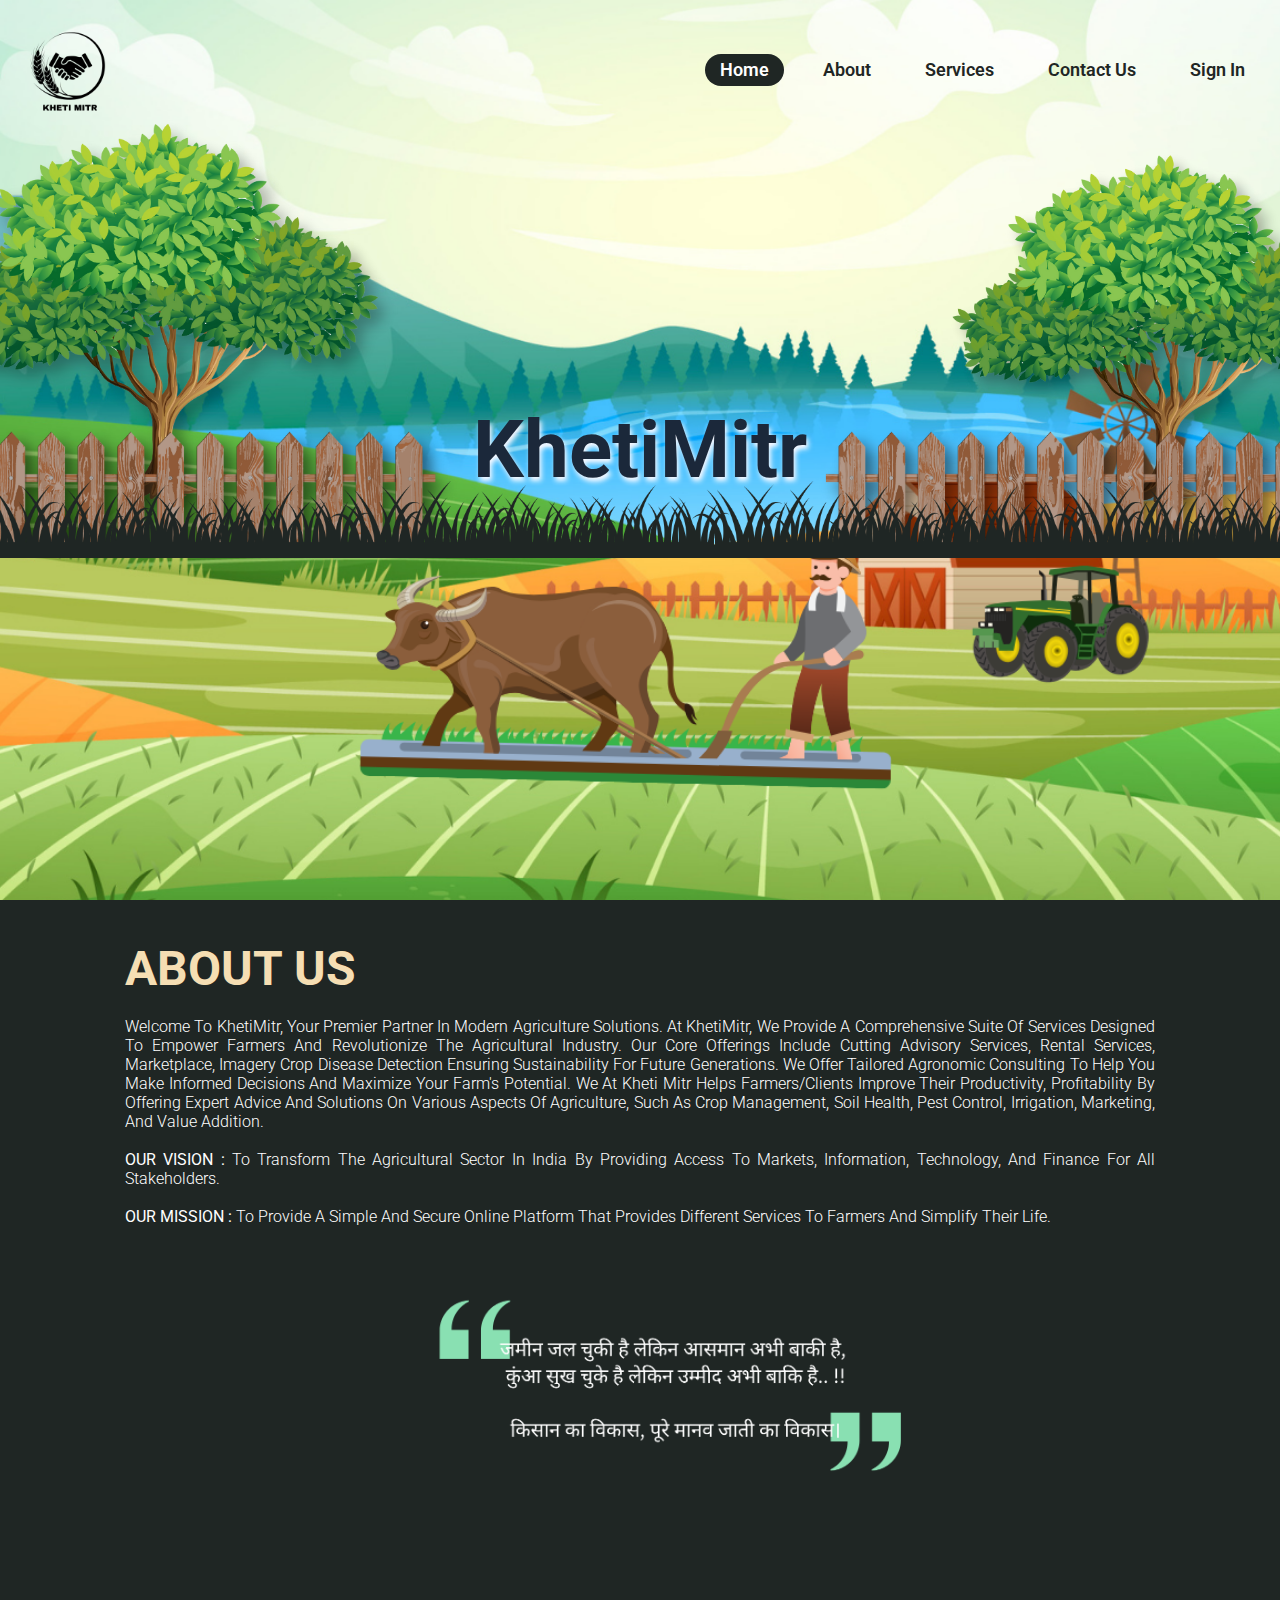
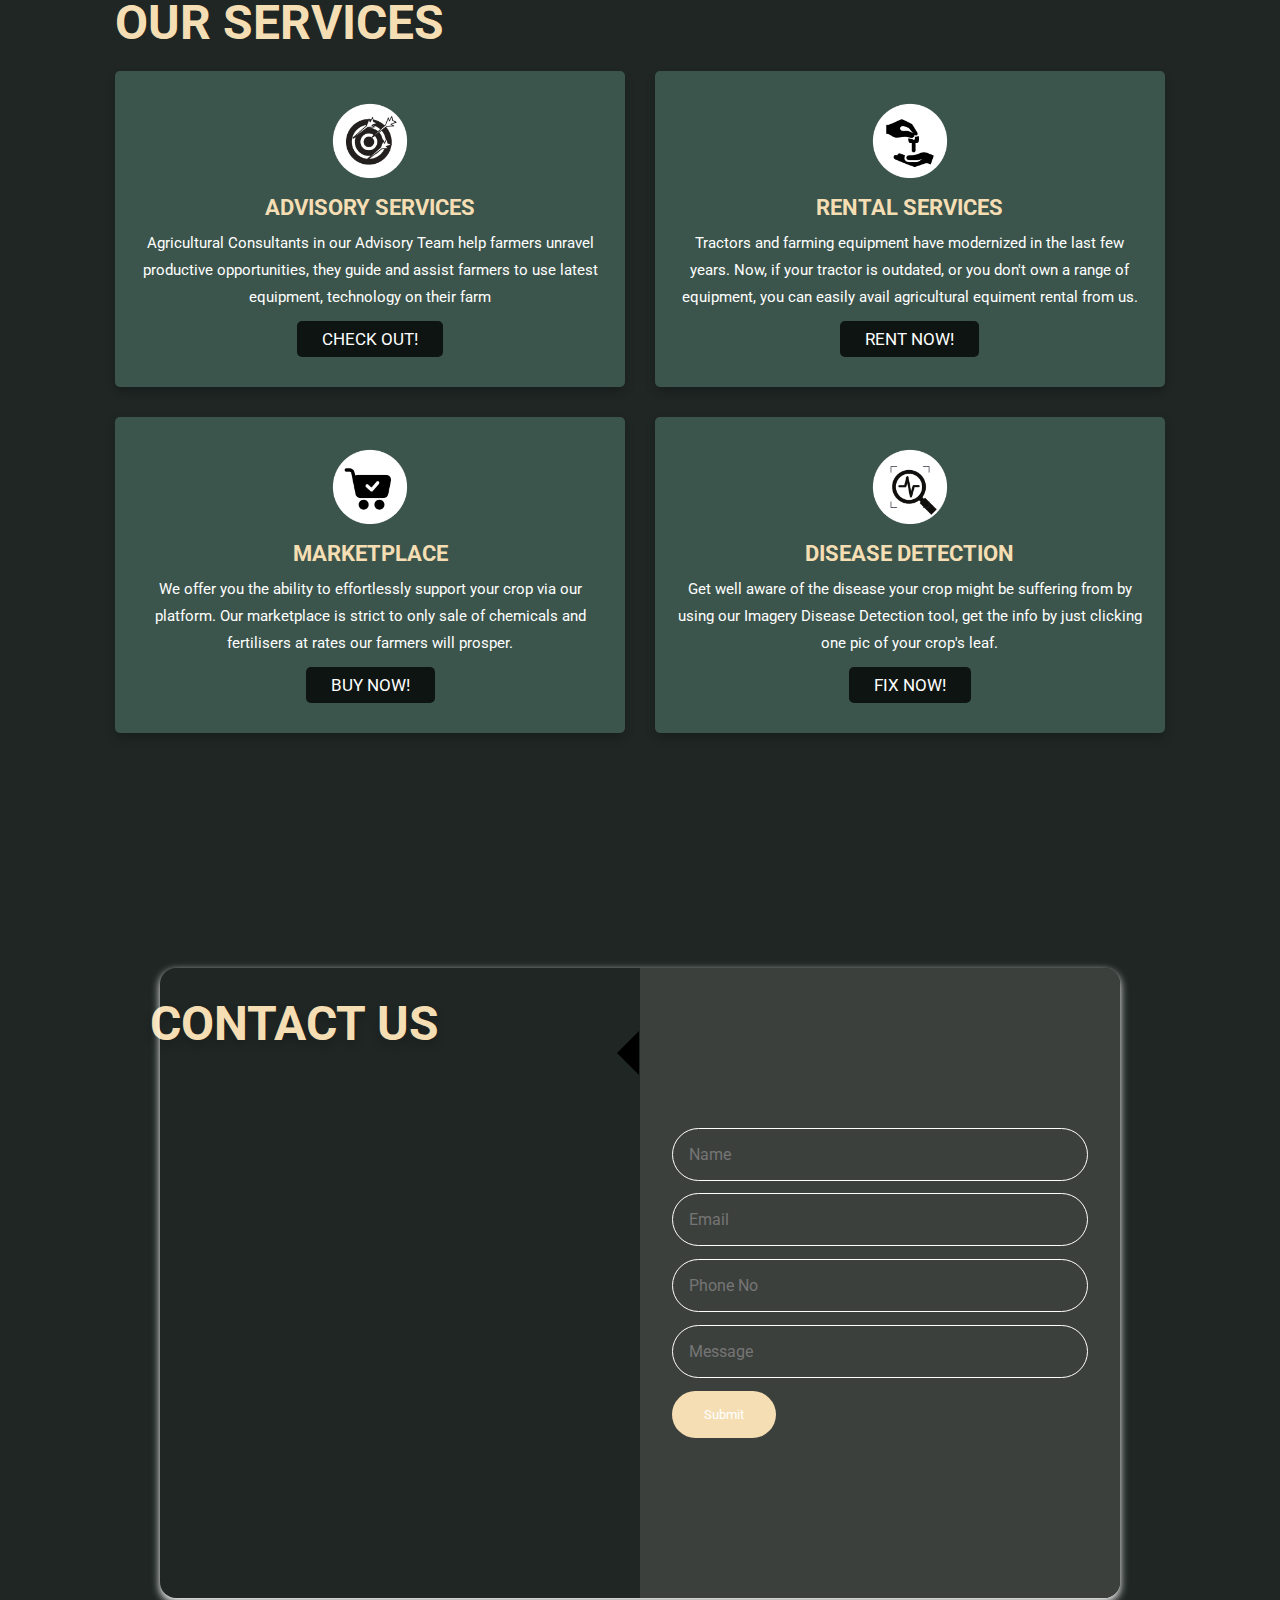
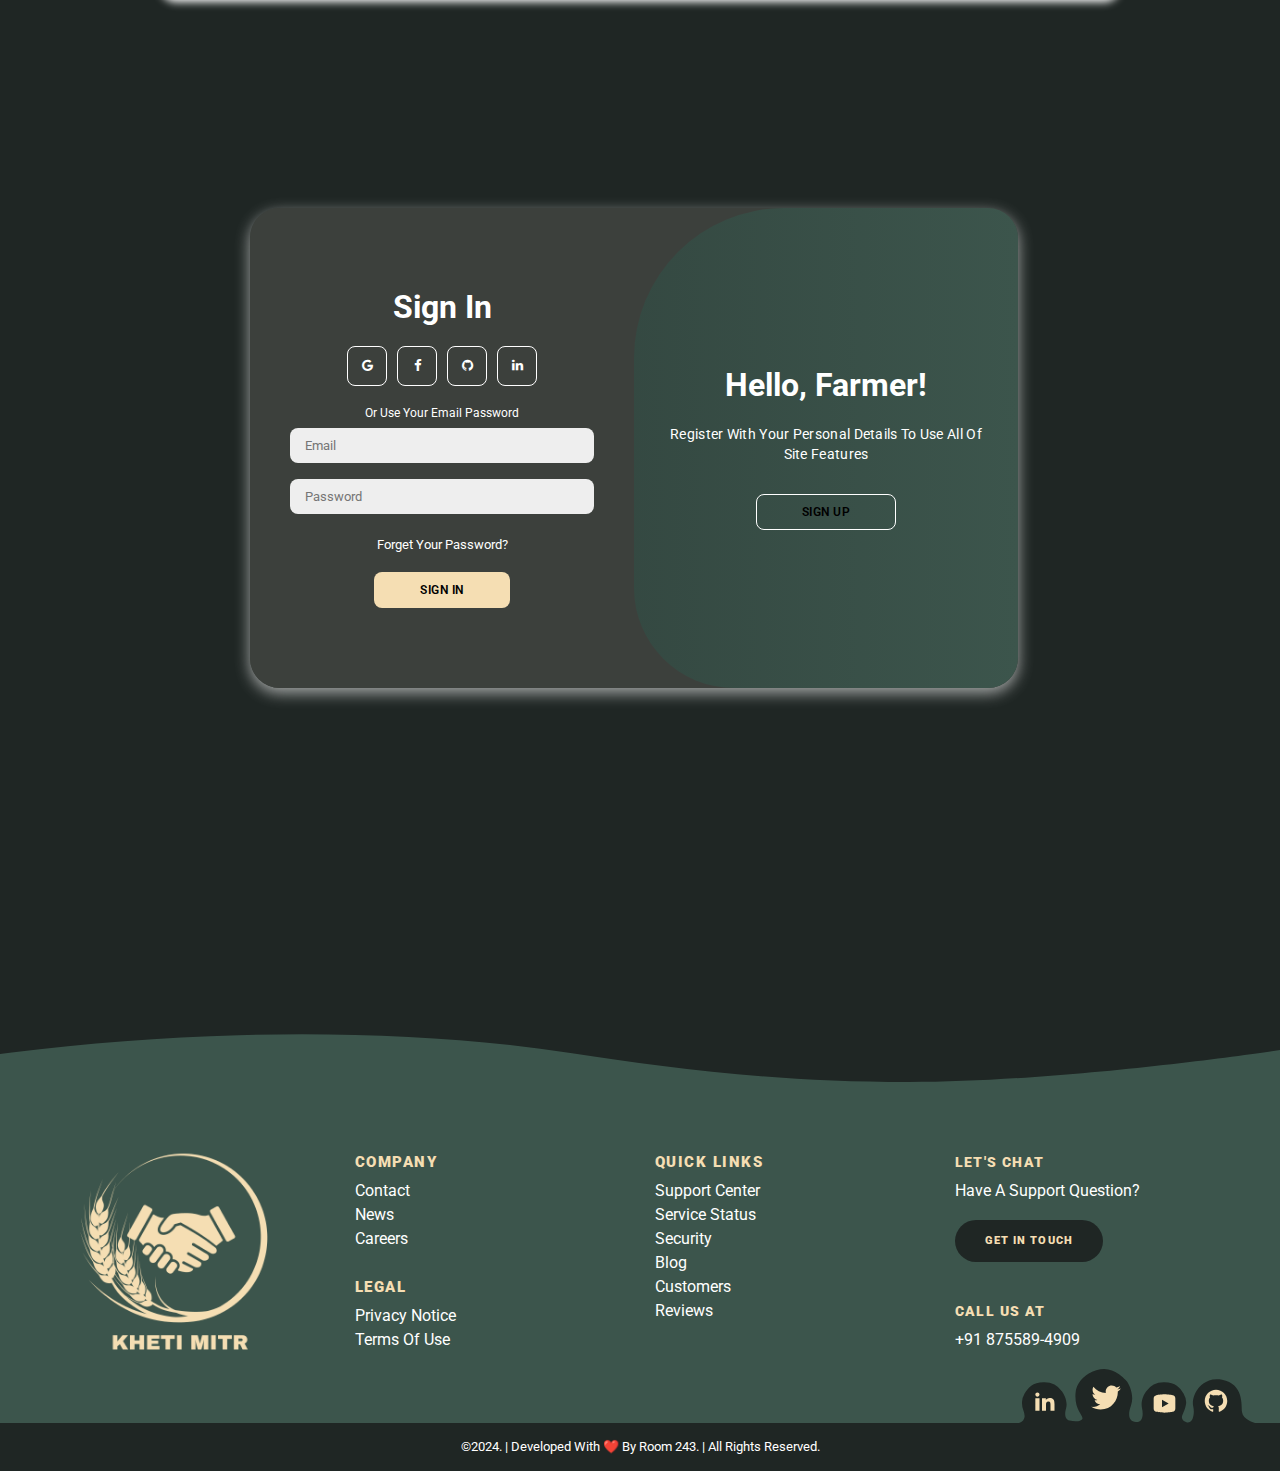
<file: KhetiMitr/index.html>
<!DOCTYPE html>
<html lang="en">

<head>
  <meta charset="UTF-8">
  <meta http-equiv="X-UA-Compatible" content="IE=edge">
  <meta name="viewport" content="width=device-width, initial-scale=1.0">
  <title>KhetiMitr</title>
  <link rel="shortcut icon" href="images/logo_white.png" type="image/x-icon">
  <link rel="stylesheet" href="style.css">
  <link rel="stylesheet" href="https://cdnjs.cloudflare.com/ajax/libs/font-awesome/4.7.0/css/font-awesome.min.css">

</head>

<body>
  <header>
    <h2 class="logo"></h2>
    <img src="images/logo_black_with.png" alt="Logo">
    <nav class="navigation">
      <a href="#" class="active">Home<span></span></a>
      <a href="#about">About<span></span></a>
      <a href="#container">Services<span></span></a>
      <a href="#contact">Contact Us<span></span></a>
      <a href="#signup">Sign In<span></span></a>
    </nav>
  </header>

  <section class="parallax">
    <h2 id="text">KhetiMitr</h2>
    <img src="images/tree-left.png" id="tree-left">
    <img src="images/tree-right.png" id="tree-right">
    <img src="images/fence-left.png" id="fence-left">
    <img src="images/fence-right.png" id="fence-right">
    <img src="images/grass.png" alt="grass">
  </section>

  <section id="about" class="about">
    <h2>ABOUT US</h2>
    <p>
      Welcome to KhetiMitr, your premier partner in modern agriculture solutions. At KhetiMitr, we provide a
      comprehensive suite of services designed to empower farmers and revolutionize the agricultural industry. Our core
      offerings include cutting Advisory Services, Rental Services, Marketplace, Imagery Crop Disease Detection ensuring
      sustainability for future generations. We offer tailored agronomic consulting to help you make informed decisions
      and maximize your farm's potential.
      We at Kheti Mitr helps farmers/clients improve their productivity, profitability by offering expert advice and
      solutions on various aspects of agriculture, such as crop management, soil health, pest control, irrigation,
      marketing, and value addition.
      <br> <br>
      <strong>OUR VISION :</strong> To transform the agricultural sector in India by providing access to markets,
      information, technology, and finance for all stakeholders.
      <br><br>
      <strong>OUR MISSION :</strong> To provide a simple and secure online platform that provides different services to
      farmers and simplify their life.


      <br><br>

      <img src="images/quote.png" alt="quote">
    </p>
  </section>

  <div id="container" class="container">
    <h2>OUR SERVICES</h2>

    <div class="box-container">

      <div class="box">
        <img src="images/advisory-services.png" alt="">
        <h3>ADVISORY SERVICES</h3>
        <p>Agricultural Consultants in our Advisory Team help farmers unravel productive opportunities, they guide and
          assist farmers to use latest equipment, technology on their farm</p>
        <a href="/services/advisoryservices.html" target="_blank" class="btn">CHECK OUT!</a>
      </div>

      <div class="box">
        <img src="images/rental-services.png" alt="">
        <h3>RENTAL SERVICES</h3>
        <p>Tractors and farming equipment have modernized in the last few years. Now, if your tractor is outdated, or
          you don't own a range of equipment, you can easily avail agricultural equiment rental from us.</p>
        <a href="/services/rentalservices.html" target="_blank" class="btn">RENT NOW!</a>
      </div>

      <div class="box">
        <img src="images/marketplace.png" alt="">
        <h3>MARKETPLACE</h3>
        <p>We offer you the ability to effortlessly support your crop via our platform. Our marketplace is strict to
          only sale of chemicals and fertilisers at rates our farmers will prosper.</p>
        <a href="#" class="btn">BUY NOW!</a>
      </div>

      <div class="box">
        <img src="images/disease-detection.png" alt="">
        <h3>DISEASE DETECTION</h3>
        <p>Get well aware of the disease your crop might be suffering from by using our Imagery Disease Detection tool,
          get the info by just clicking one pic of your crop's leaf.</p>
        <a href="#" class="btn">FIX NOW!</a>
      </div>
    </div>
  </div>

  <div id="contact" class="contact">
  <h2>CONTACT US</h2>
  <div class="contact-us">
    <div class="map">
      <iframe src="https://www.google.com/maps/embed?pb=!1m18!1m12!1m3!1d2053.5350812044267!2d85.43372663635608!3d23.418988160139822!2m3!1f0!2f0!3f0!3m2!1i1024!2i768!4f13.1!3m3!1m2!1s0x39f4e5570ee782cb%3A0x652df82d5d1ba8d2!2sHostel%2010!5e0!3m2!1sen!2som!4v1715504405340!5m2!1sen!2som"  style="border:0;" allowfullscreen="" loading="lazy" referrerpolicy="no-referrer-when-downgrade"></iframe>
    </div>
    <div class="form">
      
    <form action="#">
      <input type="text" placeholder="Name">
      <input type="text" placeholder="Email">
      <input type="text" placeholder="Phone No">
      <input type="text" placeholder="Message">
      <button type="submit">Submit</button>
    </form>
  </div>
</div>

  </div>

  <div id="signup" class="signup">
    <div class="auth" id="auth">
      <div class="form-auth sign-up">
          <form>
              <h1>Create Account</h1>
              <div class="social-icons">
                  <a href="#" class="icon"><i class="fa fa-google"></i></a>
                  <a href="#" class="icon"><i class="fa fa-facebook-f"></i></a>
                  <a href="#" class="icon"><i class="fa fa-github"></i></a>
                  <a href="#" class="icon"><i class="fa fa-linkedin"></i></a>
              </div>
              <span>or use your email for registeration</span>
              <input type="text" placeholder="Name">
              <input type="email" placeholder="Email">
              <input type="password" placeholder="Password">
              <button>Sign Up</button>
          </form>
      </div>
      <div class="form-auth sign-in">
          <form>
              <h1>Sign In</h1>
              <div class="social-icons">
                  <a href="#" class="icon"><i class="fa fa-google"></i></a>
                  <a href="#" class="icon"><i class="fa fa-facebook-f"></i></a>
                  <a href="#" class="icon"><i class="fa fa-github"></i></a>
                  <a href="#" class="icon"><i class="fa fa-linkedin"></i></a>
              </div>
              <span>or use your email password</span>
              <input type="email" placeholder="Email">
              <input type="password" placeholder="Password">
              <a href="#">Forget Your Password?</a>
              <button>Sign In</button>
          </form>
      </div>
      <div class="toggle-container">
          <div class="toggle">
              <div class="toggle-panel toggle-left">
                  <h1>Welcome Back!</h1>
                  <p>Enter your personal details to use all of site features</p>
                  <button class="hidden" id="login">Sign In</button>
              </div>
              <div class="toggle-panel toggle-right">
                  <h1>Hello, Farmer!</h1>
                  <p>Register with your personal details to use all of site features</p>
                  <button class="hidden" id="register">Sign Up</button>
              </div>
          </div>
      </div>
  </div>

  </div>

  <div class="pg-footer clearfix">
    <!-- Footer content here -->
    <div class="pg-footer">
      <footer class="footer">
        <svg class="footer-wave-svg" xmlns="http://www.w3.org/2000/svg" viewBox="0 0 1200 100"
          preserveAspectRatio="none">
          <path class="footer-wave-path"
            d="M851.8,100c125,0,288.3-45,348.2-64V0H0v44c3.7-1,7.3-1.9,11-2.9C80.7,22,151.7,10.8,223.5,6.3C276.7,2.9,330,4,383,9.8 c52.2,5.7,103.3,16.2,153.4,32.8C623.9,71.3,726.8,100,851.8,100z">
          </path>
        </svg>
        <div class="footer-content">
          <div class="footer-content-column">
            <div class="footer-logo">
              <a class="footer-logo-link" href="#">
                <img src="images/logo_wheat_with.png" alt="Logo" class="footer-logo-img">
              </a>
            </div>

          </div>
          <div class="footer-content-column">
            <div class="footer-menu">
              <h2 class="footer-menu-name"> Company</h2>
              <ul id="menu-company" class="footer-menu-list">
                <li class="menu-item menu-item-type-post_type menu-item-object-page">
                  <a href="#">Contact</a>
                </li>
                <li class="menu-item menu-item-type-taxonomy menu-item-object-category">
                  <a href="#">News</a>
                </li>
                <li class="menu-item menu-item-type-post_type menu-item-object-page">
                  <a href="#">Careers</a>
                </li>
              </ul>
            </div>
            <div class="footer-menu">
              <h2 class="footer-menu-name"> Legal</h2>
              <ul id="menu-legal" class="footer-menu-list">
                <li
                  class="menu-item menu-item-type-post_type menu-item-object-page menu-item-privacy-policy menu-item-170434">
                  <a href="#">Privacy Notice</a>
                </li>
                <li class="menu-item menu-item-type-post_type menu-item-object-page">
                  <a href="#">Terms of Use</a>
                </li>
              </ul>
            </div>
          </div>
          <div class="footer-content-column">
            <div class="footer-menu">
              <h2 class="footer-menu-name"> Quick Links</h2>
              <ul id="menu-quick-links" class="footer-menu-list">
                <li class="menu-item menu-item-type-custom menu-item-object-custom">
                  <a target="_blank" rel="noopener noreferrer" href="#">Support Center</a>
                </li>
                <li class="menu-item menu-item-type-custom menu-item-object-custom">
                  <a target="_blank" rel="noopener noreferrer" href="#">Service Status</a>
                </li>
                <li class="menu-item menu-item-type-post_type menu-item-object-page">
                  <a href="#">Security</a>
                </li>
                <li class="menu-item menu-item-type-post_type menu-item-object-page">
                  <a href="#">Blog</a>
                </li>
                <li class="menu-item menu-item-type-post_type_archive menu-item-object-customer">
                  <a href="#">Customers</a>
                </li>
                <li class="menu-item menu-item-type-post_type menu-item-object-page">
                  <a href="#">Reviews</a>
                </li>
              </ul>
            </div>
          </div>
          <div class="footer-content-column">
            <div class="footer-call-to-action">
              <h2 class="footer-call-to-action-title"> Let's Chat</h2>
              <p class="footer-call-to-action-description"> Have a support question?</p>
              <a class="footer-call-to-action-button button" href="#" target="_self"> Get in Touch </a>
            </div>
            <div class="footer-call-to-action">
              <h2 class="footer-call-to-action-title">Call Us At</h2>
              <p class="footer-call-to-action-link-wrapper"> <a class="footer-call-to-action-link"
                  href="tel:0124-64XXXX" target="_self"> +91 875589-4909 </a></p>
            </div>
          </div>
          <div class="footer-social-links"> <svg class="footer-social-amoeba-svg" xmlns="http://www.w3.org/2000/svg"
              viewBox="0 0 236 54">
              <path class="footer-social-amoeba-path"
                d="M223.06,43.32c-.77-7.2,1.87-28.47-20-32.53C187.78,8,180.41,18,178.32,20.7s-5.63,10.1-4.07,16.7-.13,15.23-4.06,15.91-8.75-2.9-6.89-7S167.41,36,167.15,33a18.93,18.93,0,0,0-2.64-8.53c-3.44-5.5-8-11.19-19.12-11.19a21.64,21.64,0,0,0-18.31,9.18c-2.08,2.7-5.66,9.6-4.07,16.69s.64,14.32-6.11,13.9S108.35,46.5,112,36.54s-1.89-21.24-4-23.94S96.34,0,85.23,0,57.46,8.84,56.49,24.56s6.92,20.79,7,24.59c.07,2.75-6.43,4.16-12.92,2.38s-4-10.75-3.46-12.38c1.85-6.6-2-14-4.08-16.69a21.62,21.62,0,0,0-18.3-9.18C13.62,13.28,9.06,19,5.62,24.47A18.81,18.81,0,0,0,3,33a21.85,21.85,0,0,0,1.58,9.08,16.58,16.58,0,0,1,1.06,5A6.75,6.75,0,0,1,0,54H236C235.47,54,223.83,50.52,223.06,43.32Z">
              </path>
            </svg>
            <a class="footer-social-link linkedin" href="#" target="_blank">
              <span class="hidden-link-text">Linkedin</span>
              <svg class="footer-social-icon-svg" xmlns="http://www.w3.org/2000/svg" viewBox="0 0 30 30">
                <path class="footer-social-icon-path"
                  d="M9,25H4V10h5V25z M6.501,8C5.118,8,4,6.879,4,5.499S5.12,3,6.501,3C7.879,3,9,4.121,9,5.499C9,6.879,7.879,8,6.501,8z M27,25h-4.807v-7.3c0-1.741-0.033-3.98-2.499-3.98c-2.503,0-2.888,1.896-2.888,3.854V25H12V9.989h4.614v2.051h0.065 c0.642-1.18,2.211-2.424,4.551-2.424c4.87,0,5.77,3.109,5.77,7.151C27,16.767,27,25,27,25z">
                </path>
              </svg>
            </a>
            <a class="footer-social-link twitter" href="#" target="_blank">
              <span class="hidden-link-text">Twitter</span>
              <svg class="footer-social-icon-svg" xmlns="http://www.w3.org/2000/svg" viewBox="0 0 26 26">
                <path class="footer-social-icon-path"
                  d="M 25.855469 5.574219 C 24.914063 5.992188 23.902344 6.273438 22.839844 6.402344 C 23.921875 5.75 24.757813 4.722656 25.148438 3.496094 C 24.132813 4.097656 23.007813 4.535156 21.8125 4.769531 C 20.855469 3.75 19.492188 3.113281 17.980469 3.113281 C 15.082031 3.113281 12.730469 5.464844 12.730469 8.363281 C 12.730469 8.773438 12.777344 9.175781 12.867188 9.558594 C 8.503906 9.339844 4.636719 7.246094 2.046875 4.070313 C 1.59375 4.847656 1.335938 5.75 1.335938 6.714844 C 1.335938 8.535156 2.261719 10.140625 3.671875 11.082031 C 2.808594 11.054688 2 10.820313 1.292969 10.425781 C 1.292969 10.449219 1.292969 10.46875 1.292969 10.492188 C 1.292969 13.035156 3.101563 15.15625 5.503906 15.640625 C 5.0625 15.761719 4.601563 15.824219 4.121094 15.824219 C 3.78125 15.824219 3.453125 15.792969 3.132813 15.730469 C 3.800781 17.8125 5.738281 19.335938 8.035156 19.375 C 6.242188 20.785156 3.976563 21.621094 1.515625 21.621094 C 1.089844 21.621094 0.675781 21.597656 0.265625 21.550781 C 2.585938 23.039063 5.347656 23.90625 8.3125 23.90625 C 17.96875 23.90625 23.25 15.90625 23.25 8.972656 C 23.25 8.742188 23.246094 8.515625 23.234375 8.289063 C 24.261719 7.554688 25.152344 6.628906 25.855469 5.574219 ">
                </path>
              </svg>
            </a>
            <a class="footer-social-link youtube" href="#" target="_blank">
              <span class="hidden-link-text">Youtube</span>
              <svg class="footer-social-icon-svg" xmlns="http://www.w3.org/2000/svg" viewBox="0 0 30 30">
                <path class="footer-social-icon-path"
                  d="M 15 4 C 10.814 4 5.3808594 5.0488281 5.3808594 5.0488281 L 5.3671875 5.0644531 C 3.4606632 5.3693645 2 7.0076245 2 9 L 2 15 L 2 15.001953 L 2 21 L 2 21.001953 A 4 4 0 0 0 5.3769531 24.945312 L 5.3808594 24.951172 C 5.3808594 24.951172 10.814 26.001953 15 26.001953 C 19.186 26.001953 24.619141 24.951172 24.619141 24.951172 L 24.621094 24.949219 A 4 4 0 0 0 28 21.001953 L 28 21 L 28 15.001953 L 28 15 L 28 9 A 4 4 0 0 0 24.623047 5.0546875 L 24.619141 5.0488281 C 24.619141 5.0488281 19.186 4 15 4 z M 12 10.398438 L 20 15 L 12 19.601562 L 12 10.398438 z">
                </path>
              </svg>
            </a>
            <a class="footer-social-link github" href="#" target="_blank">
              <span class="hidden-link-text">Github</span>
              <svg class="footer-social-icon-svg" xmlns="http://www.w3.org/2000/svg" viewBox="0 0 32 32">
                <path class="footer-social-icon-path"
                  d="M 16 4 C 9.371094 4 4 9.371094 4 16 C 4 21.300781 7.4375 25.800781 12.207031 27.386719 C 12.808594 27.496094 13.027344 27.128906 13.027344 26.808594 C 13.027344 26.523438 13.015625 25.769531 13.011719 24.769531 C 9.671875 25.492188 8.96875 23.160156 8.96875 23.160156 C 8.421875 21.773438 7.636719 21.402344 7.636719 21.402344 C 6.546875 20.660156 7.71875 20.675781 7.71875 20.675781 C 8.921875 20.761719 9.554688 21.910156 9.554688 21.910156 C 10.625 23.746094 12.363281 23.214844 13.046875 22.910156 C 13.15625 22.132813 13.46875 21.605469 13.808594 21.304688 C 11.144531 21.003906 8.34375 19.972656 8.34375 15.375 C 8.34375 14.0625 8.8125 12.992188 9.578125 12.152344 C 9.457031 11.851563 9.042969 10.628906 9.695313 8.976563 C 9.695313 8.976563 10.703125 8.65625 12.996094 10.207031 C 13.953125 9.941406 14.980469 9.808594 16 9.804688 C 17.019531 9.808594 18.046875 9.941406 19.003906 10.207031 C 21.296875 8.65625 22.300781 8.976563 22.300781 8.976563 C 22.957031 10.628906 22.546875 11.851563 22.421875 12.152344 C 23.191406 12.992188 23.652344 14.0625 23.652344 15.375 C 23.652344 19.984375 20.847656 20.996094 18.175781 21.296875 C 18.605469 21.664063 18.988281 22.398438 18.988281 23.515625 C 18.988281 25.121094 18.976563 26.414063 18.976563 26.808594 C 18.976563 27.128906 19.191406 27.503906 19.800781 27.386719 C 24.566406 25.796875 28 21.300781 28 16 C 28 9.371094 22.628906 4 16 4 Z ">
                </path>
              </svg>
            </a>
          </div>
        </div>
        <div class="footer-copyright">
          <div class="footer-copyright-wrapper">
            <p class="footer-copyright-text">
              <a class="footer-copyright-link" href="#" target="_self"> ©2024. | Developed with ❤️ by Room 243. | All rights
                reserved. </a>
            </p>
          </div>
        </div>
      </footer>
    </div>
  </div>



  <script src="script.js"></script>
</body>

</html>
</file>
<file: KhetiMitr/style.css>
@import url('https://fonts.googleapis.com/css2?family=Roboto:ital,wght@0,100;0,300;0,400;0,500;0,700;0,900;1,100;1,300;1,400;1,500;1,700;1,900&display=swap');

*{
    margin: 0;
    padding: 0;
    box-sizing: border-box;
    font-family: "Roboto", sans-serif;
    outline : none;
    border: none;
    text-transform: capitalize;
    transition: .2s linear;
}

html, body {
    scroll-behavior: smooth;
    height: 100%;
    margin: 0;
    padding: 0;
  }

header {
    position: absolute;
    top: 0;
    left: 0;
    width: 100%;
    padding: 30px 100px;
   
    display: flex;
    justify-content: space-between;
    align-items: center;
    z-index: 100;
}

header {
     /* Example background color */
    padding: 20px; /* Example padding */
    text-align: center; /* Center-align the content */
}

/* Style for the image */
header img {
    width: 100px; /* Example width */
    height: auto; /* Maintain aspect ratio */
    margin-right: auto;
}


.logo {
    font-family: "Roboto", sans-serif;
    font-size: 2em;
    color: #1f2624;
    user-select: none;
}

.navigation a{
    position: relative;
    font-family: "Roboto", sans-serif;
    font-size: 1.1em;
    color: #1f2624;
    font-weight: 600;
    text-decoration: none;
    margin-left: 20px;
    padding: 6px 15px;
    transition: .5s;
}

.navigation a:hover, .navigation a.active{
    color: white;
}

.navigation a span{
    position: absolute;
    top: 0;
    left: 0;
    width: 100%;
    height: 100%;
    background: #1f2624;
    border-radius: 30px;
    z-index: -1;
    transform: scale(0);
    opacity: 0;
    transform: 0.5s;
}

.navigation a:hover span, .navigation a.active span{
    transform: scale(1);
    opacity: 1;
}

.parallax {
    position: relative;
    display: flex;
    justify-content: center;
    align-items: center;
    height: 100vh;
    background: url('images/background.png');
    background-size: cover;
    background-position: center;
    background-attachment: fixed;
    width: 100%;
}

#text {
    position: absolute;
    font-size: 5em;
    color: #1b283a;
    text-shadow: 2px 4px 5px #f9f9ff;
}



.parallax img{
    position: absolute;
    top: 0;
    left: 0;
    width: 100%;
    pointer-events: none;
}

.parallax img #fence-left {
    position: fixed;
    transform: translateX(-282px);
}

.parallax img #fence-right {
    position: fixed;
    transform: translateX(305px);
}

.parallax img[alt="grass"] {
    margin-top: 8px;
}


.about {
    position: relative;
    background: #1f2624;
    color: white;
}

.about h2 {
    padding-top: 40px;
    margin-left: 125px;
    margin-bottom: 20px;
    font-size: 3em;
    color: wheat;
}

.about p{
    margin-left: 125px;
    margin-right: 125px;
    font-weight: 300;
    text-align: justify;
}

.about img[alt="quote"] {

    max-width: 100%;
    height: auto;
    margin-left: 0.001%;
    width: 90%;
}

.container {
    position: relative;
    background: #1f2624;
    color: white;
    padding: 15px 9%;
    padding-bottom: 100px;
    text-transform: none;
}

.container h2{
    padding-top: 40px;
    margin-bottom: 20px;
    font-size: 3em;
    color: wheat;
    text-shadow: 0 5 px 10px rgba(0,0,0,.2);
}

.container .box-container{
    display: grid;
    grid-template-columns: repeat(auto-fit, minmax(360px, 1fr));
    gap:30px;
    text-transform: none;
}

.container .box-container .box{
    box-shadow: 0 5px 10px rgba(0,0,0,.2);
    border-radius: 5px;
    background: #3c554c;
    text-align: center;
    padding:30px 20px;
}

.container .box-container .box img{
    height: 80px;
}

.container .box-container .box h3{
    color: wheat;
    font-size: 22px;
    padding:10px 0;
}

.container .box-container .box p{
    color:white;
    font-size: 15px;
    line-height: 1.8;
    text-transform: none;
}

.container .box-container .box .btn{
    margin-top: 10px;
    display: inline-block;
    background:#0e1412;
    color:#fff;
    font-size: 17px;
    border-radius: 5px;
    padding: 8px 25px;
}

.container .box-container .box .btn:hover{
    letter-spacing: 1px;
}

.container .box-container .box:hover{
    box-shadow: 0 10px 15px rgba(0,0,0,.3);
    transform: scale(1.03);
}

@media (max-width:768px){
    .container{
        padding:20px;
    }
}

.contact{
    background-color: #1f2624;
    box-sizing: border-box;
    height: 100vh;
    display: flex;
    justify-content: center;
    align-items: center;
    
}


.contact h2 {
    padding-top: 1px;
    padding-bottom: 500px;
    margin-bottom: 20px;
    font-size: 3em;
    color: wheat;
    text-shadow: 0 5px 10px rgba(0, 0, 0, .2);
    display: flex;
    position: absolute;
    left: 150px; /* Adjusted left position */
}


.contact-us {
    height: 70vh;
    width: 75vw;
    box-sizing: border-box;
    position: relative;
    display: flex;
    border-radius: 1rem;
    box-shadow: 0 .2rem .5rem white;
    overflow: hidden;
}

.map, .form{
    width: 50%;
    height: 100%;
}

.map iframe{
    width: 100%;  
    height: 100%;
}

.form{
    position: relative;
    background-color: #3c403c;
    display: flex;
    flex-direction: column;
    justify-content: space-evenly;
}

.form::before{
    position: absolute;
    top: 10%;
    left: -2.8rem;
    content: "";
    width: 0;
    height: 0;
    border: 1.4rem solid transparent;
    border-right: 1.4rem solid ;
}

.form h1{
    color: white;
    font: 500 1.8rem sans-serif;
    padding: 0 2rem;
}

.form form{
    padding: 0 2rem;
}

.form input, .form textarea{
    width: 100%;
    padding: 1rem;
    border: .08rem solid white;
    border-radius: 2rem;
    background-color: unset;
    color: wheat;
    font-size: 1rem;
}

.form input:not(:first-child), .form textarea, .form button {
    margin-top: .8rem;
}

.form textarea {
    height: 6rem;
    resize: none;
}

.form button {
    background-color: wheat;
    color: white;
    padding: 1rem 2rem;
    color: white;
    border-radius: 2rem;
    border: none;
    cursor: pointer;
}


.signup{

    background-color:#1f2624;
    background: #020912
    display: flex;
    align-items: center;
    justify-content: center;
    flex-direction: column;
    height: 100vh; 
}

.signup{
    padding-left: 250px;
    padding-top: 75px;
    padding-bottom: 700px;

}

.auth{
    background-color: #3c403c;
    border-radius: 30px;
    box-shadow: 0 5px 15px rgba(246, 245, 245, 0.632);
    position: relative;
    overflow: hidden;
    width: 768px;
    max-width: 100%;
    min-height: 480px;
    color: white;
}

.auth p{
    font-size: 14px;
    line-height: 20px;
    letter-spacing: 0.3px;
    margin: 20px 0;
}

.auth span{
    font-size: 12px;
}

.auth a{
    color: white;
    font-size: 13px;
    text-decoration: none;
    margin: 15px 0 10px;
}

.auth button{
    background-color: wheat;
    color: #000;
    font-size: 12px;
    padding: 10px 45px;
    border: 1px solid transparent;
    border-radius: 8px;
    font-weight: 600;
    letter-spacing: 0.5px;
    text-transform: uppercase;
    margin-top: 10px;
    cursor: pointer;
}

.auth button.hidden{
    background-color: transparent;
    border-color: #fff;
}

.auth form{
    background-color: #3c403c;
    display: flex;
    align-items: center;
    justify-content: center;
    flex-direction: column;
    padding: 0 40px;
    height: 100%;
}

.auth input{
    background-color: #eee;
    border: none;
    margin: 8px 0;
    padding: 10px 15px;
    font-size: 13px;
    border-radius: 8px;
    width: 100%;
    outline: none;
}

.form-auth{
    position: absolute;
    top: 0;
    height: 100%;
    transition: all 0.6s ease-in-out;
}

.sign-in{
    left: 0;
    width: 50%;
    z-index: 2;
}

.auth.active .sign-in{
    transform: translateX(100%);
}

.sign-up{
    left: 0;
    width: 50%;
    opacity: 0;
    z-index: 1;
}

.auth.active .sign-up{
    transform: translateX(100%);
    opacity: 1;
    z-index: 5;
    animation: move 0.6s;
}

@keyframes move{
    0%, 49.99%{
        opacity: 0;
        z-index: 1;
    }
    50%, 100%{
        opacity: 1;
        z-index: 5;
    }
}

.social-icons{
    margin: 20px 0;
}

.social-icons a{
    border: 1px solid white;
    border-radius: 20%;
    display: inline-flex;
    justify-content: center;
    align-items: center;
    margin: 0 3px;
    width: 40px;
    height: 40px;
}

.toggle-container{
    position: absolute;
    top: 0;
    left: 50%;
    width: 50%;
    height: 100%;
    overflow: hidden;
    transition: all 0.6s ease-in-out;
    border-radius: 150px 0 0 100px;
    z-index: 1000;
    color: white;
}

.auth.active .toggle-container{
    transform: translateX(-100%);
    border-radius: 0 150px 100px 0;
}

.toggle{
    background-color: #3c554c;
    height: 100%;
    background: linear-gradient(to right, #2d3d38, #3c554c);
    color: #fff;
    position: relative;
    left: -100%;
    height: 100%;
    width: 200%;
    transform: translateX(0);
    transition: all 0.6s ease-in-out;
}

.auth.active .toggle{
    transform: translateX(50%);
}

.toggle-panel{
    position: absolute;
    width: 50%;
    height: 100%;
    display: flex;
    align-items: center;
    justify-content: center;
    flex-direction: column;
    padding: 0 30px;
    text-align: center;
    top: 0;
    transform: translateX(0);
    transition: all 0.6s ease-in-out;
}

.toggle-left{
    transform: translateX(-200%);
}

.auth.active .toggle-left{
    transform: translateX(0);
}

.toggle-right{
    right: 0;
    transform: translateX(0);
}

.auth.active .toggle-right{
    transform: translateX(200%);
}






* {
    margin: 0;
    padding: 0;
  }
  a {
    color: #1f2624;
    text-decoration: none;
  }
  .pg-footer {
    font-family: 'Roboto', sans-serif;
  }
  
  
  .footer {
      background-color: #3c554c;
      color: #1f2624;
  }
  .footer-wave-svg {
      background-color: transparent;
      display: block;
      height: 30px;
      position: relative;
      top: -1px;
      width: 100%;
  }
  .footer-wave-path {
      fill: #1f2624;
  }

  .footer-logo-img {
    max-width: 250px; /* Adjust the width as needed */
    height: auto; /* This will maintain the aspect ratio of the image */
}
  
  .footer-content {
      margin-left: auto;
      margin-right: auto;
      max-width: 1230px;
      padding: 40px 15px 300px;
      position: relative;
  }
  
  .footer-content-column {
      box-sizing: border-box;
      float: left;
      padding-left: 15px;
      padding-right: 15px;
      width: 100%;
      color: #1f2624;
  }
  
  .footer-content-column ul li a {
    color: white;
    text-decoration: none;
  }
  
  .footer-logo-link {
      display: inline-block;
  }
  .footer-menu {
      margin-top: 30px;
  }
  
  .footer-menu-name {
      color: wheat;
      font-size: 15px;
      font-weight: 900;
      letter-spacing: .1em;
      line-height: 18px;
      margin-bottom: 0;
      margin-top: 0;
      text-transform: uppercase;
  }
  .footer-menu-list {
      list-style: none;
      margin-bottom: 0;
      margin-top: 10px;
      padding-left: 0;
  }
  .footer-menu-list li {
      margin-top: 5px;
  }
  
  .footer-call-to-action-description {
      color: #fff;
      margin-top: 10px;
      margin-bottom: 20px;
  }
  .footer-call-to-action-button:hover {
      background-color: #95f5c2;
      color: #1f2624;
  }
  .button:last-of-type {
      margin-right: 0;
  }
  .footer-call-to-action-button {
      background-color: #1f2624;
      border-radius: 21px;
      color: wheat;
      display: inline-block;
      font-size: 11px;
      font-weight: 900;
      letter-spacing: .1em;
      line-height: 18px;
      padding: 12px 30px;
      margin: 0 10px 10px 0;
      text-decoration: none;
      text-transform: uppercase;
      transition: background-color .2s;
      cursor: pointer;
      position: relative;
  }
  .footer-call-to-action {
      margin-top: 30px;
  }
  .footer-call-to-action-title {
      color: wheat;
      font-size: 14px;
      font-weight: 900;
      letter-spacing: .1em;
      line-height: 18px;
      margin-bottom: 0;
      margin-top: 0;
      text-transform: uppercase;
  }
  .footer-call-to-action-link-wrapper {
      margin-bottom: 0;
      margin-top: 10px;
      color: #fff;
      text-decoration: none;
  }
  .footer-call-to-action-link-wrapper a {
      color: #fff;
      text-decoration: none;
  }
  
  
  
  
  
  .footer-social-links {
      bottom: 0;
      height: 54px;
      position: absolute;
      right: 0;
      width: 236px;
  }
  
  .footer-social-amoeba-svg {
      height: 54px;
      left: 0;
      display: block;
      position: absolute;
      top: 0;
      width: 236px;
  }
  
  .footer-social-amoeba-path {
      fill: #1f2624;
  }
  
  .footer-social-link.linkedin {
      height: 45px;
      left: 3px;
      top: 11px;
      width: 45px;
  }
  
  .footer-social-link {
      display: block;
      padding: 10px;
      position: absolute;
  }
  
  .hidden-link-text {
      position: absolute;
      clip: rect(1px 1px 1px 1px);
      clip: rect(1px,1px,1px,1px);
      -webkit-clip-path: inset(0px 0px 99.9% 99.9%);
      clip-path: inset(0px 0px 99.9% 99.9%);
      overflow: hidden;
      height: 1px;
      width: 1px;
      padding: 0;
      border: 0;
      top: 50%;
  }
  
  .footer-social-icon-svg {
      display: block;
  }
  
  .footer-social-icon-path {
      fill: wheat;
      transition: fill .2s;
  }
  
  .footer-social-link.twitter {
      height: 50px;
      left: 62px;
      top: 3px;
      width: 50px;
  }
  
  .footer-social-link.youtube {
      height: 45px;
      left: 123px;
      top: 12px;
      width: 45px;
  }
  
  .footer-social-link.github {
      height: 50px;
      left: 172px;
      top: 7px;
      width: 50px;
  }
  
  .footer-copyright {
      background-color: #1f2624;
      color: #fff;
      padding: 15px 30px;
    text-align: center;
  }
  
  .footer-copyright-wrapper {
      margin-left: auto;
      margin-right: auto;
      max-width: 1200px;
  }
  
  .footer-copyright-text {
    color: #fff;
      font-size: 13px;
      font-weight: 400;
      line-height: 18px;
      margin-bottom: 0;
      margin-top: 0;
  }
  
  .footer-copyright-link {
      color: #fff;
      text-decoration: none;
  }
  
  
  
  
  
  
  
  /* Media Query For different screens */
  @media (min-width:320px) and (max-width:479px)  { /* smartphones, portrait iPhone, portrait 480x320 phones (Android) */
    .footer-content {
      margin-left: auto;
      margin-right: auto;
      max-width: 1230px;
      padding: 40px 15px 1050px;
      position: relative;
    }
  }
  @media (min-width:480px) and (max-width:599px)  { /* smartphones, Android phones, landscape iPhone */
    .footer-content {
      margin-left: auto;
      margin-right: auto;
      max-width: 1230px;
      padding: 40px 15px 1050px;
      position: relative;
    }
  }
  @media (min-width:600px) and (max-width: 800px)  { /* portrait tablets, portrait iPad, e-readers (Nook/Kindle), landscape 800x480 phones (Android) */
    .footer-content {
      margin-left: auto;
      margin-right: auto;
      max-width: 1230px;
      padding: 40px 15px 1050px;
      position: relative;
    }
  }
  @media (min-width:801px)  { /* tablet, landscape iPad, lo-res laptops ands desktops */
  
  }
  @media (min-width:1025px) { /* big landscape tablets, laptops, and desktops */
  
  }
  @media (min-width:1281px) { /* hi-res laptops and desktops */
  
  }
  
  @media (min-width: 760px) {
    .footer-content {
        margin-left: auto;
        margin-right: auto;
        max-width: 1230px;
        padding: 40px 15px 300px;
        position: relative;
    }
  
    .footer-wave-svg {
        height: 50px;
    }
  
    .footer-content-column {
        width: 24.99%;
    }
  }
  @media (min-width: 568px) {
    /* .footer-content-column {
        width: 49.99%;
    } */
  }
  
  .clearfix::after {
    content: "";
    clear: both;
    display: table;
}
</file>
